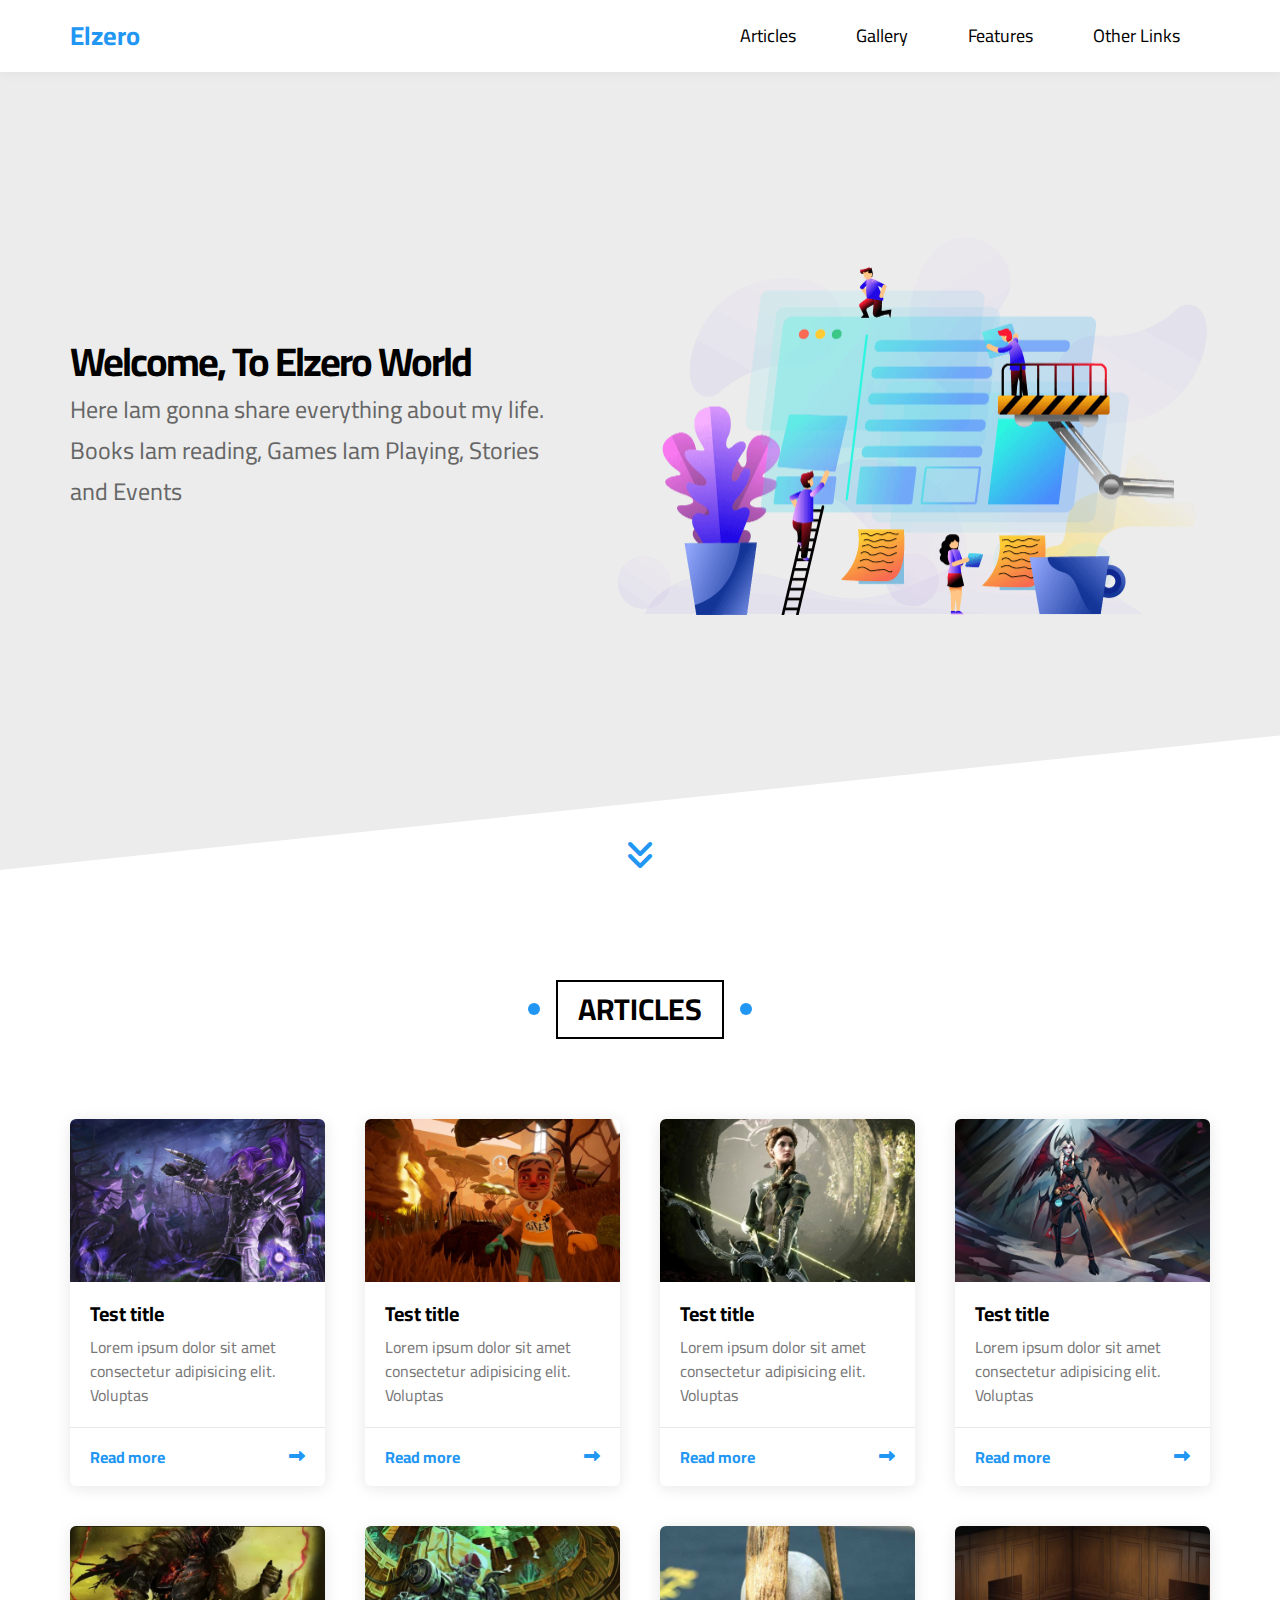
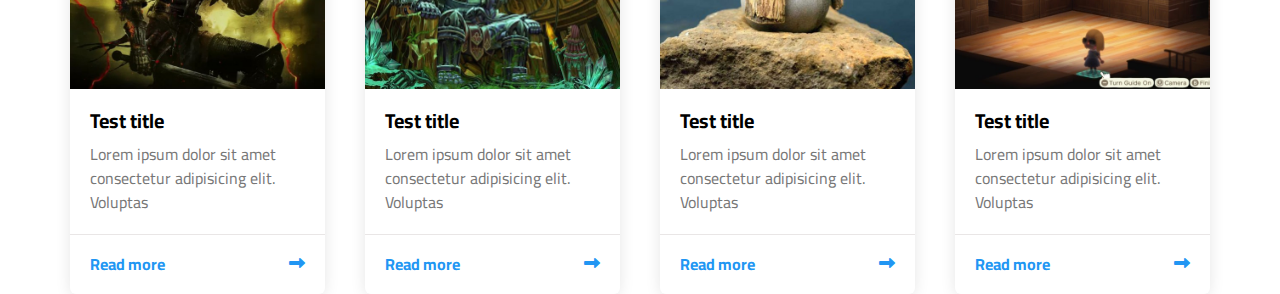
<file: index.html>
<head>
    <meta charset="UTF-8">
    <meta http-equiv="X-UA-Compatible" content="IE=edge">
    <meta name="viewport" content="width=device-width, initial-scale=1.0">
    <link rel="stylesheet" href="css/master-temp2.css">
    <!--render all element normaly-->
    <link rel="stylesheet" href="css/Normalize.css">
    <!--font link-->
    <link rel="preconnect" href="https://fonts.googleapis.com">
    <link rel="preconnect" href="https://fonts.gstatic.com" crossorigin>
    <link href="https://fonts.googleapis.com/css2?family=Cairo:wght@200;300;400;500;600;800;900;1000&display=swap"
        rel="stylesheet">
    <!--font awesome liberary-->
    <link rel="stylesheet" href="css/all.min.css">

    <title>Template Tow</title>
</head>

<body>
    <div class="header" id="header">
        <div class="container">
            <a href="#" class="logo">Elzero</a>
            <ul class="main-nav">
                <li><a href="#articles">Articles</a></li>
                <li><a href="#gallery">Gallery</a></li>
                <li><a href="#features">Features</a></li>
                <li>
                    <a href="#other-links">Other Links</a>
                    <!-- start mega menu -->
                    <div class="mega-menu">
                        <div class="image">
                            <img decoding="async" src="imgs/megamenu.png" alt="" />
                        </div>
                        <ul class="links">
                            <li>
                                <a href="#testimonials"><i class="far fa-comments fa-fw"></i> Testimonials</a>
                            </li>
                            <li>
                                <a href="#team"><i class="far fa-user fa-fw"></i> Team Members</a>
                            </li>
                            <li>
                                <a href="#services"><i class="far fa-building fa-fw"></i> Services</a>
                            </li>
                            <li>
                                <a href="#our-skills"><i class="far fa-check-circle fa-fw"></i> Our Skills</a>
                            </li>
                            <li>
                                <a href="#work-steps" class="last"><i class="far fa-clipboard fa-fw"></i> How It
                                    Works</a>
                            </li>
                        </ul>
                        <ul class="links">
                            <li>
                                <a href="#events"><i class="far fa-calendar-alt fa-fw"></i> Events</a>
                            </li>
                            <li>
                                <a href="#pricing"><i class="fas fa-server fa-fw"></i> Pricing Plans</a>
                            </li>
                            <li>
                                <a href="#video"><i class="far fa-play-circle fa-fw"></i> Top Videos</a>
                            </li>
                            <li>
                                <a href="#stats"><i class="far fa-chart-bar fa-fw"></i> Stats</a>
                            </li>
                            <li>
                                <a href="#discount"><i class="fas fa-percent fa-fw"></i> Request A Discount</a>
                            </li>
                        </ul>
                    </div>
                    <!-- End mega menu -->

                </li>
            </ul>
        </div>
    </div>
    <!-- Start Landing -->
    <div class="landing">
        <div class="container">
            <div class="text">
                <h1>Welcome, To Elzero World</h1>
                <p>
                    Here Iam gonna share everything about my life. Books Iam reading, Games Iam Playing, Stories and
                    Events
                </p>
            </div>
            <div class="image">
                <img src="imgs/landing-image.png" alt="">
            </div>
            <a href="#articles" class="godowne">
                <i class="fas fa-angle-double-down fa-2x"></i>
            </a>
        </div>
    </div>
    </div>
    <!-- End Landing -->
    <!-- Start Articles -->
    <div class="articles" id="articles">
        <h2 class="main-title">ARTICLES</h2>
        <div class="container">
            <div class="box">
                <img decoding="async" src="imgs/cat-01.jpg" alt="">
                <div class="content">
                    <h3>Test title</h3>
                    <p>Lorem ipsum dolor sit amet consectetur adipisicing elit. Voluptas</p>
                </div>
                <div class="info">
                    <a href="">Read more</a>
                    <i class="fas fa-long-arrow-alt-right"></i>
                </div>
            </div>
            <div class="box">
                <img decoding="async" src="imgs/cat-02.jpg" alt="">
                <div class="content">
                    <h3>Test title</h3>
                    <p>Lorem ipsum dolor sit amet consectetur adipisicing elit. Voluptas</p>
                </div>
                <div class="info">
                    <a href="">Read more</a>
                    <i class="fas fa-long-arrow-alt-right"></i>
                </div>
            </div>
            <div class="box">
                <img decoding="async" src="imgs/cat-03.jpg" alt="">
                <div class="content">
                    <h3>Test title</h3>
                    <p>Lorem ipsum dolor sit amet consectetur adipisicing elit. Voluptas</p>
                </div>
                <div class="info">
                    <a href="">Read more</a>
                    <i class="fas fa-long-arrow-alt-right"></i>
                </div>
            </div>
            <div class="box">
                <img decoding="async" src="imgs/cat-04.jpg" alt="">
                <div class="content">
                    <h3>Test title</h3>
                    <p>Lorem ipsum dolor sit amet consectetur adipisicing elit. Voluptas</p>
                </div>
                <div class="info">
                    <a href="">Read more</a>
                    <i class="fas fa-long-arrow-alt-right"></i>
                </div>
            </div>
            <div class="box">
                <img decoding="async" src="imgs/cat-05.jpg" alt="">
                <div class="content">
                    <h3>Test title</h3>
                    <p>Lorem ipsum dolor sit amet consectetur adipisicing elit. Voluptas</p>
                </div>
                <div class="info">
                    <a href="">Read more</a>
                    <i class="fas fa-long-arrow-alt-right"></i>
                </div>
            </div>
            <div class="box">
                <img decoding="async" src="imgs/cat-06.jpg" alt="">
                <div class="content">
                    <h3>Test title</h3>
                    <p>Lorem ipsum dolor sit amet consectetur adipisicing elit. Voluptas</p>
                </div>
                <div class="info">
                    <a href="">Read more</a>
                    <i class="fas fa-long-arrow-alt-right"></i>
                </div>
            </div>
            <div class="box">
                <img decoding="async" src="imgs/cat-07.jpg" alt="">
                <div class="content">
                    <h3>Test title</h3>
                    <p>Lorem ipsum dolor sit amet consectetur adipisicing elit. Voluptas</p>
                </div>
                <div class="info">
                    <a href="">Read more</a>
                    <i class="fas fa-long-arrow-alt-right"></i>
                </div>
            </div>
            <div class="box">
                <img decoding="async" src="imgs/cat-08.jpg" alt="">
                <div class="content">
                    <h3>Test title</h3>
                    <p>Lorem ipsum dolor sit amet consectetur adipisicing elit. Voluptas</p>
                </div>
                <div class="info">
                    <a href="">Read more</a>
                    <i class="fas fa-long-arrow-alt-right"></i>
                </div>
            </div>
        </div>
    </div>
    <!-- End Articles -->
</body>
</file>
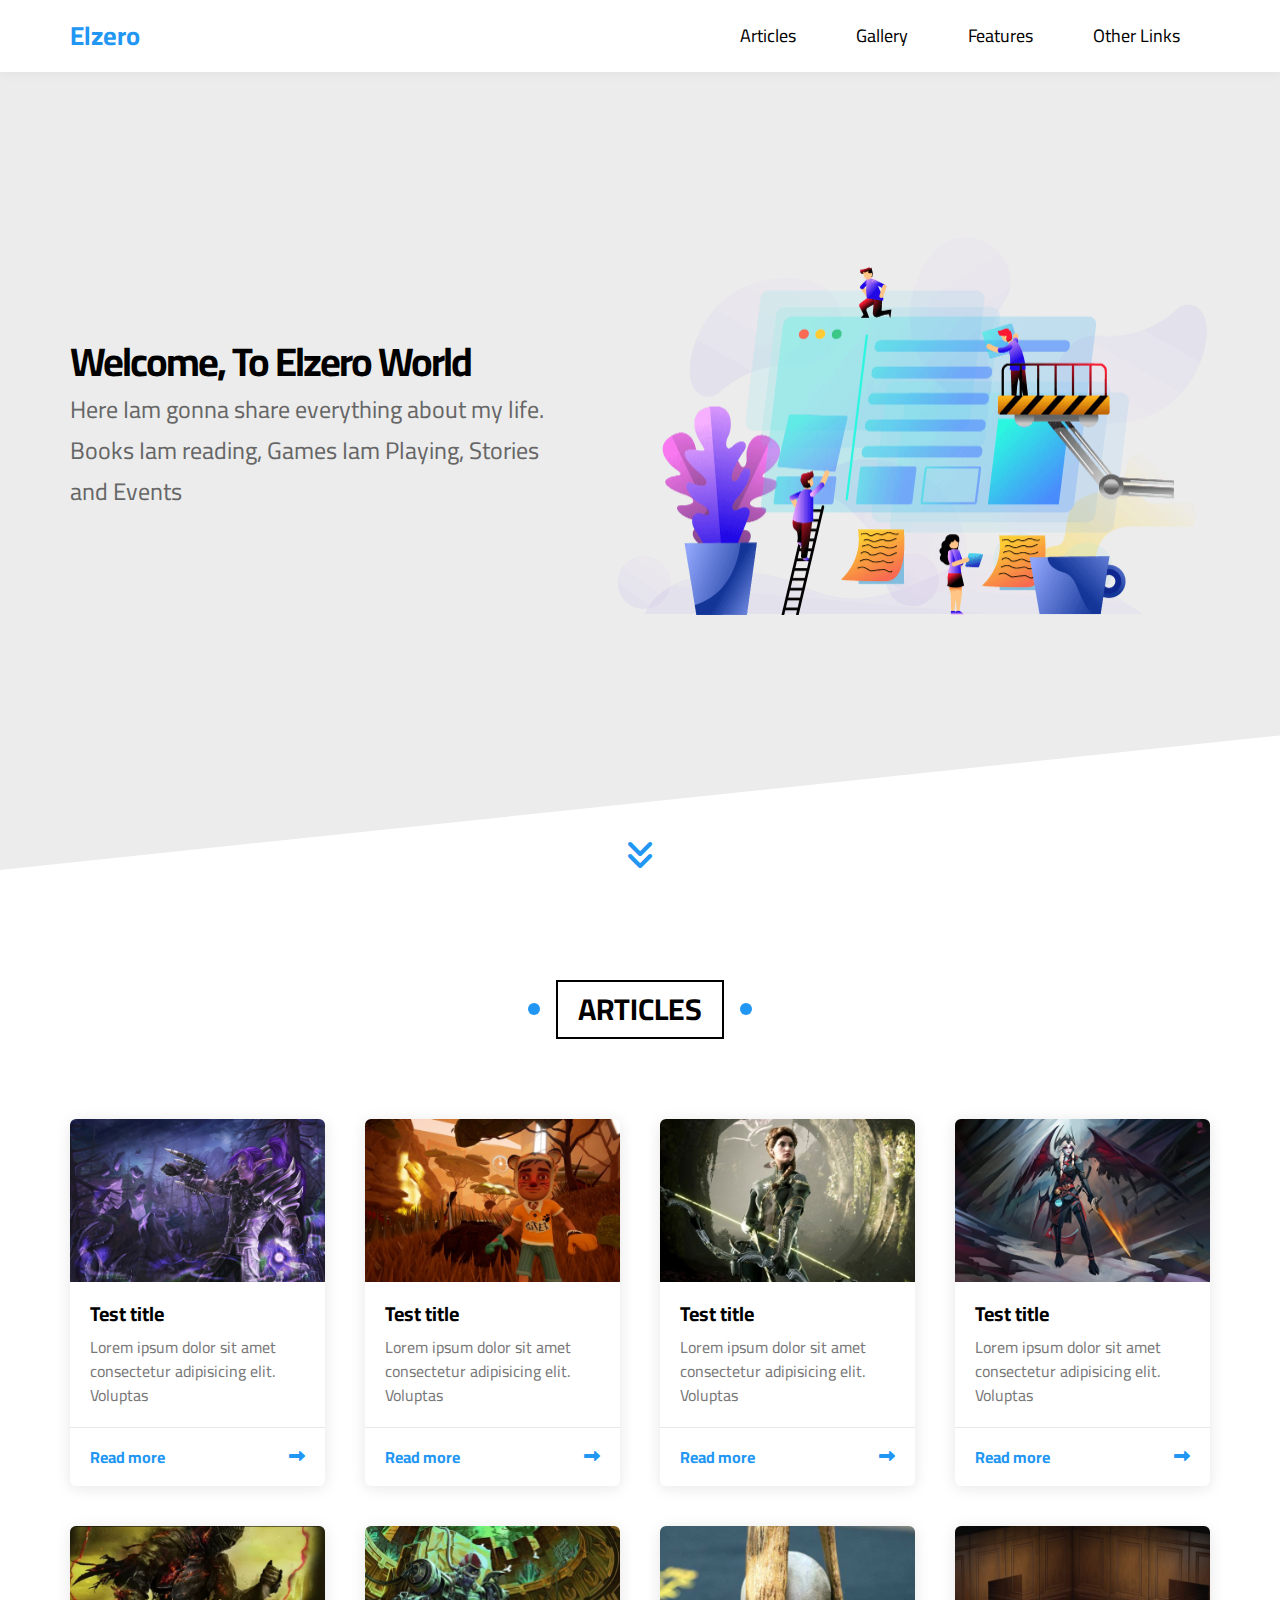
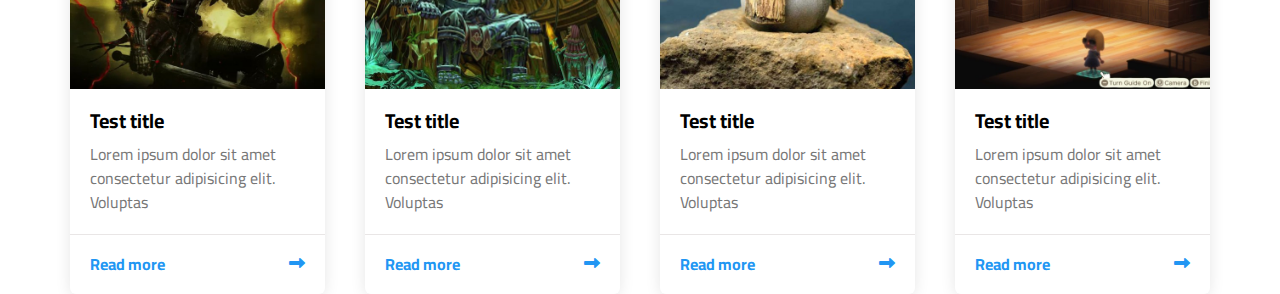
<file: template2.html>
<head>
    <meta charset="UTF-8">
    <meta http-equiv="X-UA-Compatible" content="IE=edge">
    <meta name="viewport" content="width=device-width, initial-scale=1.0">
    <link rel="stylesheet" href="css/master-temp2.css">
    <!--render all element normaly-->
    <link rel="stylesheet" href="css/Normalize.css">
    <!--font link-->
    <link rel="preconnect" href="https://fonts.googleapis.com">
    <link rel="preconnect" href="https://fonts.gstatic.com" crossorigin>
    <link href="https://fonts.googleapis.com/css2?family=Cairo:wght@200;300;400;500;600;800;900;1000&display=swap"
        rel="stylesheet">
    <!--font awesome liberary-->
    <link rel="stylesheet" href="css/all.min.css">

    <title>Template Tow</title>
</head>

<body>
    <div class="header" id="header">
        <div class="container">
            <a href="#" class="logo">Elzero</a>
            <ul class="main-nav">
                <li><a href="#articles">Articles</a></li>
                <li><a href="#gallery">Gallery</a></li>
                <li><a href="#features">Features</a></li>
                <li>
                    <a href="#other-links">Other Links</a>
                    <!-- start mega menu -->
                    <div class="mega-menu">
                        <div class="image">
                            <img decoding="async" src="imgs/megamenu.png" alt="" />
                        </div>
                        <ul class="links">
                            <li>
                                <a href="#testimonials"><i class="far fa-comments fa-fw"></i> Testimonials</a>
                            </li>
                            <li>
                                <a href="#team"><i class="far fa-user fa-fw"></i> Team Members</a>
                            </li>
                            <li>
                                <a href="#services"><i class="far fa-building fa-fw"></i> Services</a>
                            </li>
                            <li>
                                <a href="#our-skills"><i class="far fa-check-circle fa-fw"></i> Our Skills</a>
                            </li>
                            <li>
                                <a href="#work-steps" class="last"><i class="far fa-clipboard fa-fw"></i> How It
                                    Works</a>
                            </li>
                        </ul>
                        <ul class="links">
                            <li>
                                <a href="#events"><i class="far fa-calendar-alt fa-fw"></i> Events</a>
                            </li>
                            <li>
                                <a href="#pricing"><i class="fas fa-server fa-fw"></i> Pricing Plans</a>
                            </li>
                            <li>
                                <a href="#video"><i class="far fa-play-circle fa-fw"></i> Top Videos</a>
                            </li>
                            <li>
                                <a href="#stats"><i class="far fa-chart-bar fa-fw"></i> Stats</a>
                            </li>
                            <li>
                                <a href="#discount"><i class="fas fa-percent fa-fw"></i> Request A Discount</a>
                            </li>
                        </ul>
                    </div>
                    <!-- End mega menu -->

                </li>
            </ul>
        </div>
    </div>
    <!-- Start Landing -->
    <div class="landing">
        <div class="container">
            <div class="text">
                <h1>Welcome, To Elzero World</h1>
                <p>
                    Here Iam gonna share everything about my life. Books Iam reading, Games Iam Playing, Stories and
                    Events
                </p>
            </div>
            <div class="image">
                <img src="imgs/landing-image.png" alt="">
            </div>
            <a href="#articles" class="godowne">
                <i class="fas fa-angle-double-down fa-2x"></i>
            </a>
        </div>
    </div>
    </div>
    <!-- End Landing -->
    <!-- Start Articles -->
    <div class="articles" id="articles">
        <h2 class="main-title">ARTICLES</h2>
        <div class="container">
            <div class="box">
                <img decoding="async" src="imgs/cat-01.jpg" alt="">
                <div class="content">
                    <h3>Test title</h3>
                    <p>Lorem ipsum dolor sit amet consectetur adipisicing elit. Voluptas</p>
                </div>
                <div class="info">
                    <a href="">Read more</a>
                    <i class="fas fa-long-arrow-alt-right"></i>
                </div>
            </div>
            <div class="box">
                <img decoding="async" src="imgs/cat-02.jpg" alt="">
                <div class="content">
                    <h3>Test title</h3>
                    <p>Lorem ipsum dolor sit amet consectetur adipisicing elit. Voluptas</p>
                </div>
                <div class="info">
                    <a href="">Read more</a>
                    <i class="fas fa-long-arrow-alt-right"></i>
                </div>
            </div>
            <div class="box">
                <img decoding="async" src="imgs/cat-03.jpg" alt="">
                <div class="content">
                    <h3>Test title</h3>
                    <p>Lorem ipsum dolor sit amet consectetur adipisicing elit. Voluptas</p>
                </div>
                <div class="info">
                    <a href="">Read more</a>
                    <i class="fas fa-long-arrow-alt-right"></i>
                </div>
            </div>
            <div class="box">
                <img decoding="async" src="imgs/cat-04.jpg" alt="">
                <div class="content">
                    <h3>Test title</h3>
                    <p>Lorem ipsum dolor sit amet consectetur adipisicing elit. Voluptas</p>
                </div>
                <div class="info">
                    <a href="">Read more</a>
                    <i class="fas fa-long-arrow-alt-right"></i>
                </div>
            </div>
            <div class="box">
                <img decoding="async" src="imgs/cat-05.jpg" alt="">
                <div class="content">
                    <h3>Test title</h3>
                    <p>Lorem ipsum dolor sit amet consectetur adipisicing elit. Voluptas</p>
                </div>
                <div class="info">
                    <a href="">Read more</a>
                    <i class="fas fa-long-arrow-alt-right"></i>
                </div>
            </div>
            <div class="box">
                <img decoding="async" src="imgs/cat-06.jpg" alt="">
                <div class="content">
                    <h3>Test title</h3>
                    <p>Lorem ipsum dolor sit amet consectetur adipisicing elit. Voluptas</p>
                </div>
                <div class="info">
                    <a href="">Read more</a>
                    <i class="fas fa-long-arrow-alt-right"></i>
                </div>
            </div>
            <div class="box">
                <img decoding="async" src="imgs/cat-07.jpg" alt="">
                <div class="content">
                    <h3>Test title</h3>
                    <p>Lorem ipsum dolor sit amet consectetur adipisicing elit. Voluptas</p>
                </div>
                <div class="info">
                    <a href="">Read more</a>
                    <i class="fas fa-long-arrow-alt-right"></i>
                </div>
            </div>
            <div class="box">
                <img decoding="async" src="imgs/cat-08.jpg" alt="">
                <div class="content">
                    <h3>Test title</h3>
                    <p>Lorem ipsum dolor sit amet consectetur adipisicing elit. Voluptas</p>
                </div>
                <div class="info">
                    <a href="">Read more</a>
                    <i class="fas fa-long-arrow-alt-right"></i>
                </div>
            </div>
        </div>
    </div>
    <!-- End Articles -->
</body>
</file>
<file: css/master-temp2.css>
/* Start Glopal Roles */
:root {
    --main-color: #2196f3;
    --main-color-alt: #1787e0;
    --background-color: #f6f6f6;
    --main-transition: 0.3s;


}

* {
    -moz-box-sizing: border-box;
    -webkit-box-sizing: border-box;
    box-sizing: border-box;
    padding: 0;
    margin: 0;
}

a {
    text-decoration: none;
}

html {
    scroll-behavior: smooth;
}

body {
    font-family: 'Cairo', sans-serif;
}

ul {
    list-style: none;
    margin: 0;
    padding: 0;
}

.container {
    padding-left: 15px;
    padding-right: 15px;
    margin-left: auto;
    margin-right: auto;
}

@media (max-width: 767px) {
    .special-heading {
        font-size: 60px;

    }

    .special-heading+p {
        margin-top: -20px;
    }
}

/* Small */
@media (min-width: 768px) {
    .container {
        width: 750px;
    }
}

/* Medium */
@media (min-width: 992px) {
    .container {
        width: 970px;
    }
}

/* Large */
@media (min-width: 1200px) {
    .container {
        width: 1170px;
    }
}

.main-title {
    text-transform: uppercase;
    width: fit-content;
    position: relative;
    margin: 80px auto;
    font-weight: bold;
    border: 2px solid black;
    font-size: 30px;
    z-index: 1;
    text-align: center;
    padding: 10px 20px;
    transition: var(--main-transition);
}


.main-title::before,
.main-title::after {
    content: "";
    width: 12px;
    height: 12px;
    background-color: var(--main-color);
    position: absolute;
    border-radius: 50%;
    top: 50%;
    transform: translateY(-50%);
}

.main-title::before {
    left: -30px;
}

.main-title::after {
    right: -30px;
}

.main-title:hover::before {
    z-index: -1;
    animation: left-move 0.5s linear forwards;
}

.main-title:hover::after {
    z-index: -1;
    animation: right-move 0.5s linear forwards;
}

.main-title:hover {
    color: white;
    border: 2px solid white;
    transition-delay: 0.5s;
}


/* End Glopal Roles */
.header {
    background-color: white;
    position: relative;
    box-shadow: 0 0 10px #ddd;
    -webkit-box-shadow: 0 0 10px #ddd;
    -moz-box-shadow: 0 0 10px #ddd;
}


.header .container {
    display: flex;
    justify-content: space-between;
    align-items: center;
    flex-wrap: wrap;
    position: relative;
}

.header .logo {
    color: var(--main-color);
    font-size: 26;
    font-weight: bold;
    display: flex;
    height: 72px;
    align-items: center;
    justify-content: center;
}

@media (max-width: 767px) {
    .header .logo {
        width: 100%;
        height: 50px;
    }
}

.header .main-nav {
    display: flex;
}

@media (max-width: 767px) {
    .header .main-nav {
        margin: auto;
    }
}

.header .main-nav>li>a {
    display: flex;
    justify-content: center;
    align-items: center;
    height: 72px;
    position: relative;
    color: black;
    font-size: 18px;
    padding: 0 30px;
    transition: var(--main-transition);
    overflow: hidden;
}

@media (max-width: 767px) {
    .header .main-nav>li>a {
        padding: 10px;
        font-size: 13px;
        height: 40px;
    }
}

.header .main-nav>li>a::before {
    content: "";
    position: absolute;
    width: 100%;
    height: 4px;
    background-color: var(--main-color);
    top: 0;
    left: -100%;
    transition: var(--main-transition);
}

.header .main-nav>li>a:hover {
    color: var(--main-color);
    background-color: #fafafa;
}

.header .main-nav>li>a:hover::before {
    left: 0;
}

.header .mega-menu {
    position: absolute;
    width: 100%;
    left: 0;
    padding: 30px;
    background-color: var(--background-color);
    z-index: -1;
    display: flex;
    align-items: center;
    justify-content: space-between;
    gap: 40px;
    border-bottom: 3px solid var(--main-color);
    transition: top var(--main-transition),
        opacity var(--main-transition);
    opacity: 0;
    top: calc(100% + 50px);
}

@media (max-width: 767px) {
    .header .mega-menu {
        flex-direction: column;
        gap: 0;
    }
}



.header .main-nav li:last-child:hover .mega-menu {
    z-index: 100;
    top: 100%;
    opacity: 1;
}


.header .mega-menu .image img {
    max-width: 100%;
}

@media (max-width: 991px) {
    .header .mega-menu .image img {
        display: none;
    }
}

.header .mega-menu .links {
    min-width: 250px;
    flex: 1;
}


.header .mega-menu .links li {
    position: relative;
}

.header .mega-menu .links li:hover a {
    margin-left: 20px;
}

@media (max-width: 767px) {
    .header .mega-menu .links:first-of-type li:last-child {
        border-bottom: 1px solid #e9e6e6;
    }
}

.header .mega-menu li a {
    color: var(--main-color);
    font-size: 18px;
    font-weight: bold;
    padding: 15px;
    display: block;
    transition: var(--main-transition);
}

.header .mega-menu li:not(:last-child) {
    border-bottom: 1px solid #e9e6e6;

}


.header .mega-menu li a i {
    margin-right: 10px;
}


.landing {
    position: relative;
}

.landing::before {
    content: "";
    left: 0;
    top: -30px;
    width: 100%;
    height: 100%;
    background-color: #ECECEC;
    position: absolute;
    transform: skewY(-6deg);
    transform-origin: top left;
    z-index: -1;
}

.landing .container {
    min-height: calc(100vh - 72px);
    display: flex;
    align-items: center;
    padding-bottom: 120px;

}

.landing .container .text {
    flex: 1;
}

@media (max-width: 991px) {
    .landing .text {
        text-align: center;
    }
}

.landing .container .text h1 {
    font-size: 40px;
    margin: 0;
    letter-spacing: -2;
    margin-bottom: 5px;

}

@media (max-width: 767px) {
    .landing .container .text h1 {
        font-size: 28px;
    }
}

.landing .container .text p {
    font-size: 24px;
    line-height: 1.7;
    margin: 5px 0 0;
    color: #666;
    max-width: 500px;

}

@media (max-width: 991px) {
    .landing .container .text p {
        margin: 10px auto;
    }
}

@media (max-width: 767px) {
    .landing .container .text p {
        font-size: 18px;
    }
}


.landing .image img {
    position: relative;
    width: 600px;
    animation: up-and-down 5s linear infinite;
}

@media (max-width: 991px) {
    .landing .container .image img {
        display: none;
    }
}

.landing .godowne {
    color: var(--main-color);
    position: absolute;
    bottom: 30px;
    left: 50%;
    transform: translateX(-50%);
    transition: var(--main-transition);

}

.landing .godowne:hover {
    color: var(--main-color-alt);
}

.landing .godowne i {
    animation: bouncing 1.5s infinite;
}



.articles {
    position: relative;
}

.articles .container {
    display: grid;
    grid-template-columns: repeat(auto-fill,
            minmax(250px, 1fr));
    gap: 40px;
}

.articles .box {
    box-shadow: 0 2px 15px rgb(0 0 0 / 10%);
    background-color: white;
    border-radius: 6px;
    overflow: hidden;
    transition: transform var(--main-transition),
        box-shadow var(--main-transition);
}


.articles .container img {
    max-width: 100%;
    width: 100%;
}

.articles .container .content {
    padding: 20px;
}

.articles .container .content h3 {
    margin: 0;
    font-size: 20px;
}

.articles .container .content p {
    margin: 10px 0 0;
    line-height: 1.5;
    color: #777;
}

.articles .box .info {
    border-top: 1px solid #e9e6e6;
    padding: 20px;
    display: flex;
    justify-content: space-between;
    color: var(--main-color);
}

.articles .box .info a {
    color: var(--main-color);
    font-weight: bold;
}

.articles .box:hover .info i {
    animation: moving-arrow 0.6s linear infinite;
}

/*start animation*/
@keyframes up-and-down {

    0%,
    100% {
        top: 0;
    }

    50% {
        top: -50px;
    }
}

@keyframes bouncing {

    0%,
    10%,
    20%,
    50%,
    80%,
    100% {
        transform: translateY(0);
    }

    40%,
    60% {
        transform: translateY(-20px);
    }
}


@keyframes left-move {
    50% {
        left: 0;
        width: 12px;
        height: 12px;
    }

    100% {
        left: 0;
        border-radius: 0;
        width: 51%;
        height: 100%;
    }
}

@keyframes right-move {
    50% {
        right: 0;
        width: 12px;
        height: 12px;
    }

    100% {
        right: 0;
        border-radius: 0;
        width: 50%;
        height: 100%;
    }
}

@keyframes moving-arrow {
    100% {
        transform: translateX(10px);
    }
}

/*End animation*/
</file>
